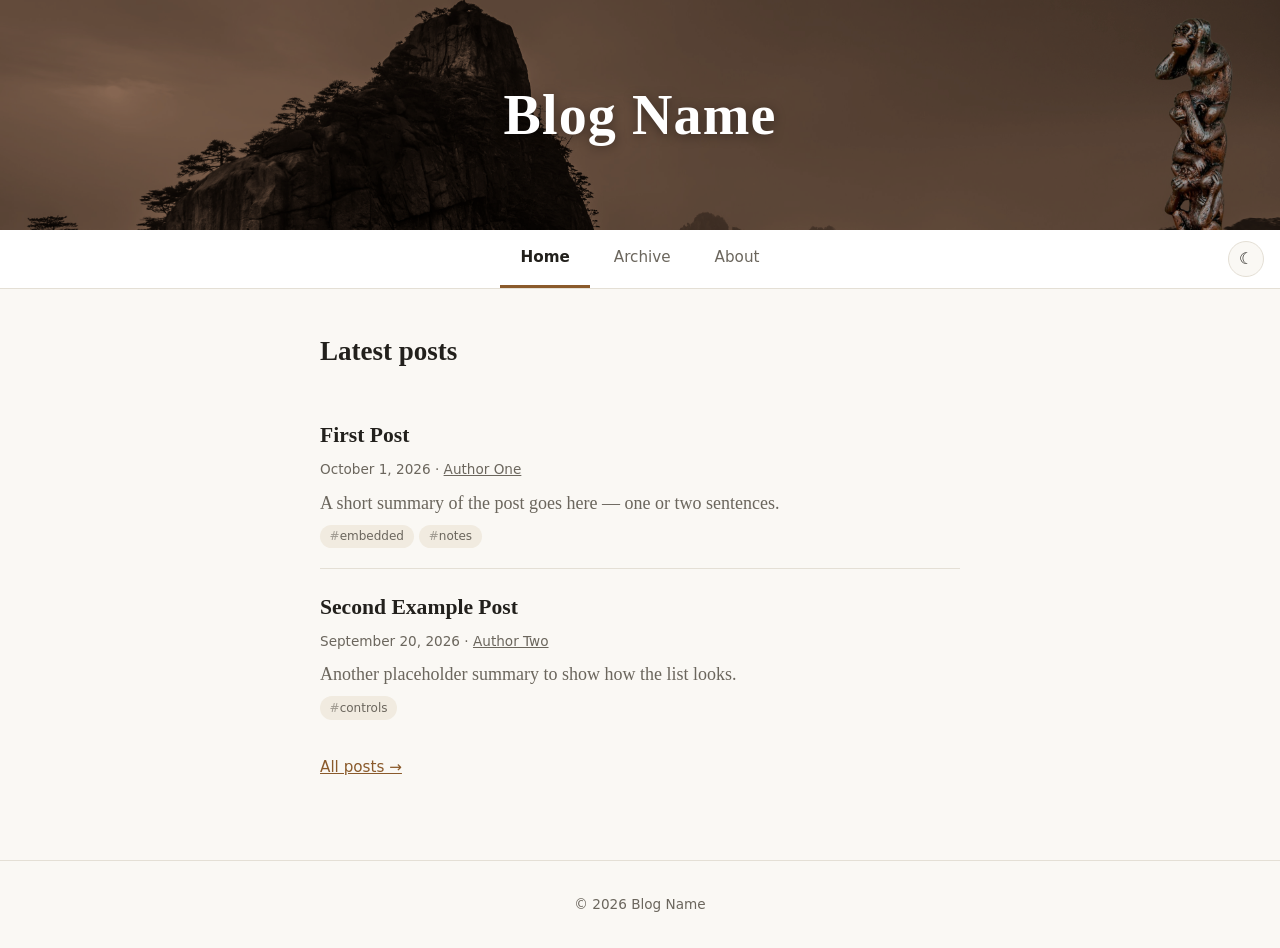
<file: index.html>
<!doctype html>
<html lang="en">
<head>
  <meta charset="utf-8">
  <meta name="viewport" content="width=device-width, initial-scale=1">
  <title>Blog Name</title>
  <link rel="stylesheet" href="style.css">
  <script src="main.js"></script>
</head>
<body>
  <header class="banner">
    <h1><a href="index.html">Blog Name</a></h1>
  </header>

  <nav class="tabs">
    <ul>
      <li><a href="index.html" aria-current="page">Home</a></li>
      <li><a href="archive.html">Archive</a></li>
      <li><a href="about.html">About</a></li>
    </ul>
    <button class="theme-toggle" type="button" aria-label="Toggle dark mode">☾</button>
  </nav>

  <main class="content">
    <h2>Latest posts</h2>
    <ul class="post-list">
      <!-- Newest first. Copy a <li> block for each new post. -->
      <li>
        <h3><a href="posts/2026-10-01-first-post.html">First Post</a></h3>
        <div class="meta">
          <time datetime="2026-10-01">October 1, 2026</time> ·
          <a href="about.html#author-1">Author One</a>
        </div>
        <p>A short summary of the post goes here — one or two sentences.</p>
        <div class="tags">
          <a class="tag" href="archive.html?tag=embedded">embedded</a>
          <a class="tag" href="archive.html?tag=notes">notes</a>
        </div>
      </li>
      <li>
        <h3><a href="#">Second Example Post</a></h3>
        <div class="meta">
          <time datetime="2026-09-20">September 20, 2026</time> ·
          <a href="about.html#author-2">Author Two</a>
        </div>
        <p>Another placeholder summary to show how the list looks.</p>
        <div class="tags">
          <a class="tag" href="archive.html?tag=controls">controls</a>
        </div>
      </li>
    </ul>
    <p class="more"><a href="archive.html">All posts →</a></p>
  </main>

  <footer>© 2026 Blog Name</footer>
</body>
</html>
</file>
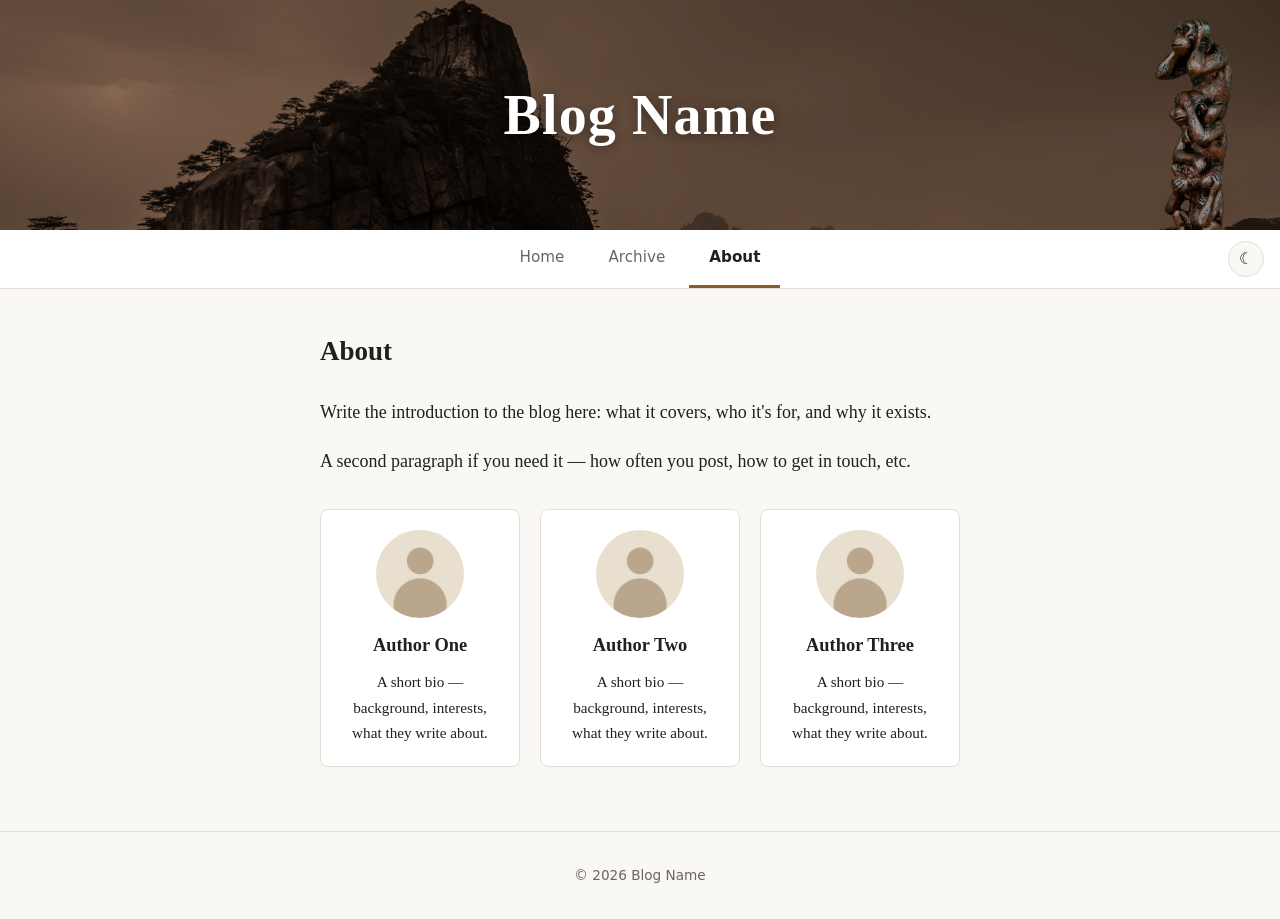
<file: about.html>
<!doctype html>
<html lang="en">
<head>
  <meta charset="utf-8">
  <meta name="viewport" content="width=device-width, initial-scale=1">
  <title>About · Blog Name</title>
  <link rel="stylesheet" href="style.css">
  <script src="main.js"></script>
</head>
<body>
  <header class="banner">
    <h1><a href="index.html">Blog Name</a></h1>
  </header>

  <nav class="tabs">
    <ul>
      <li><a href="index.html">Home</a></li>
      <li><a href="archive.html">Archive</a></li>
      <li><a href="about.html" aria-current="page">About</a></li>
    </ul>
    <button class="theme-toggle" type="button" aria-label="Toggle dark mode">☾</button>
  </nav>

  <main class="content">
    <h2>About</h2>
    <p>Write the introduction to the blog here: what it covers, who it's for, and why it exists.</p>
    <p>A second paragraph if you need it — how often you post, how to get in touch, etc.</p>

    <!--
      One block per author. The id (author-1, ...) is what post bylines link to.
      Photos: put each author's picture in pictures/ as author-1.jpg, author-2.jpg, ...
      (any size; it's cropped to a circle automatically).
    -->
    <section class="authors">
      <div class="author" id="author-1">
        <div class="avatar"><img src="pictures/author-1.jpg" alt="Author One"></div>
        <h3>Author One</h3>
        <p>A short bio — background, interests, what they write about.</p>
      </div>

      <div class="author" id="author-2">
        <div class="avatar"><img src="pictures/author-2.jpg" alt="Author Two"></div>
        <h3>Author Two</h3>
        <p>A short bio — background, interests, what they write about.</p>
      </div>

      <div class="author" id="author-3">
        <div class="avatar"><img src="pictures/author-3.jpg" alt="Author Three"></div>
        <h3>Author Three</h3>
        <p>A short bio — background, interests, what they write about.</p>
      </div>
    </section>
  </main>

  <footer>© 2026 Blog Name</footer>
</body>
</html>
</file>
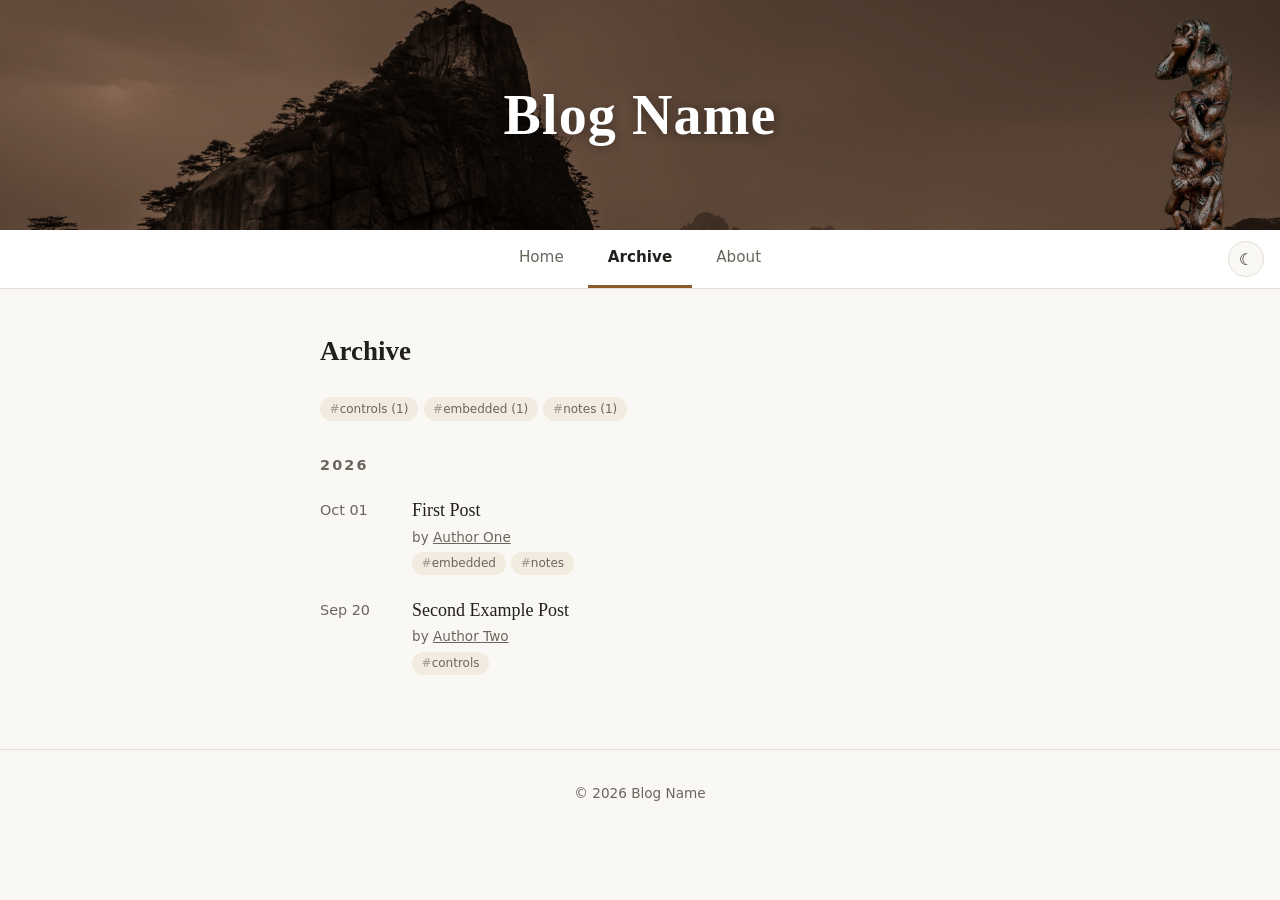
<file: archive.html>
<!doctype html>
<html lang="en">
<head>
  <meta charset="utf-8">
  <meta name="viewport" content="width=device-width, initial-scale=1">
  <title>Archive · Blog Name</title>
  <link rel="stylesheet" href="style.css">
  <script src="main.js"></script>
</head>
<body>
  <header class="banner">
    <h1><a href="index.html">Blog Name</a></h1>
  </header>

  <nav class="tabs">
    <ul>
      <li><a href="index.html">Home</a></li>
      <li><a href="archive.html" aria-current="page">Archive</a></li>
      <li><a href="about.html">About</a></li>
    </ul>
    <button class="theme-toggle" type="button" aria-label="Toggle dark mode">☾</button>
  </nav>

  <main class="content archive">
    <h2>Archive</h2>

    <!-- Filled automatically from the posts' data-tags -->
    <div class="tags all-tags"></div>

    <p class="tag-filter" hidden>
      Showing posts tagged <strong class="tag-name"></strong> · <a href="archive.html">show all</a>
    </p>

    <!--
      One <section class="year"> per year, newest first.
      Each post: <li data-tags="tag1, tag2"> — the tag chips and the filter use these.
    -->
    <section class="year">
      <h3>2026</h3>
      <ul>
        <li data-tags="embedded, notes">
          <time datetime="2026-10-01">Oct 01</time>
          <div class="entry">
            <a href="posts/2026-10-01-first-post.html">First Post</a>
            <div class="meta">by <a href="about.html#author-1">Author One</a></div>
            <div class="tags">
              <a class="tag" href="archive.html?tag=embedded">embedded</a>
              <a class="tag" href="archive.html?tag=notes">notes</a>
            </div>
          </div>
        </li>
        <li data-tags="controls">
          <time datetime="2026-09-20">Sep 20</time>
          <div class="entry">
            <a href="#">Second Example Post</a>
            <div class="meta">by <a href="about.html#author-2">Author Two</a></div>
            <div class="tags">
              <a class="tag" href="archive.html?tag=controls">controls</a>
            </div>
          </div>
        </li>
      </ul>
    </section>
  </main>

  <footer>© 2026 Blog Name</footer>
</body>
</html>
</file>
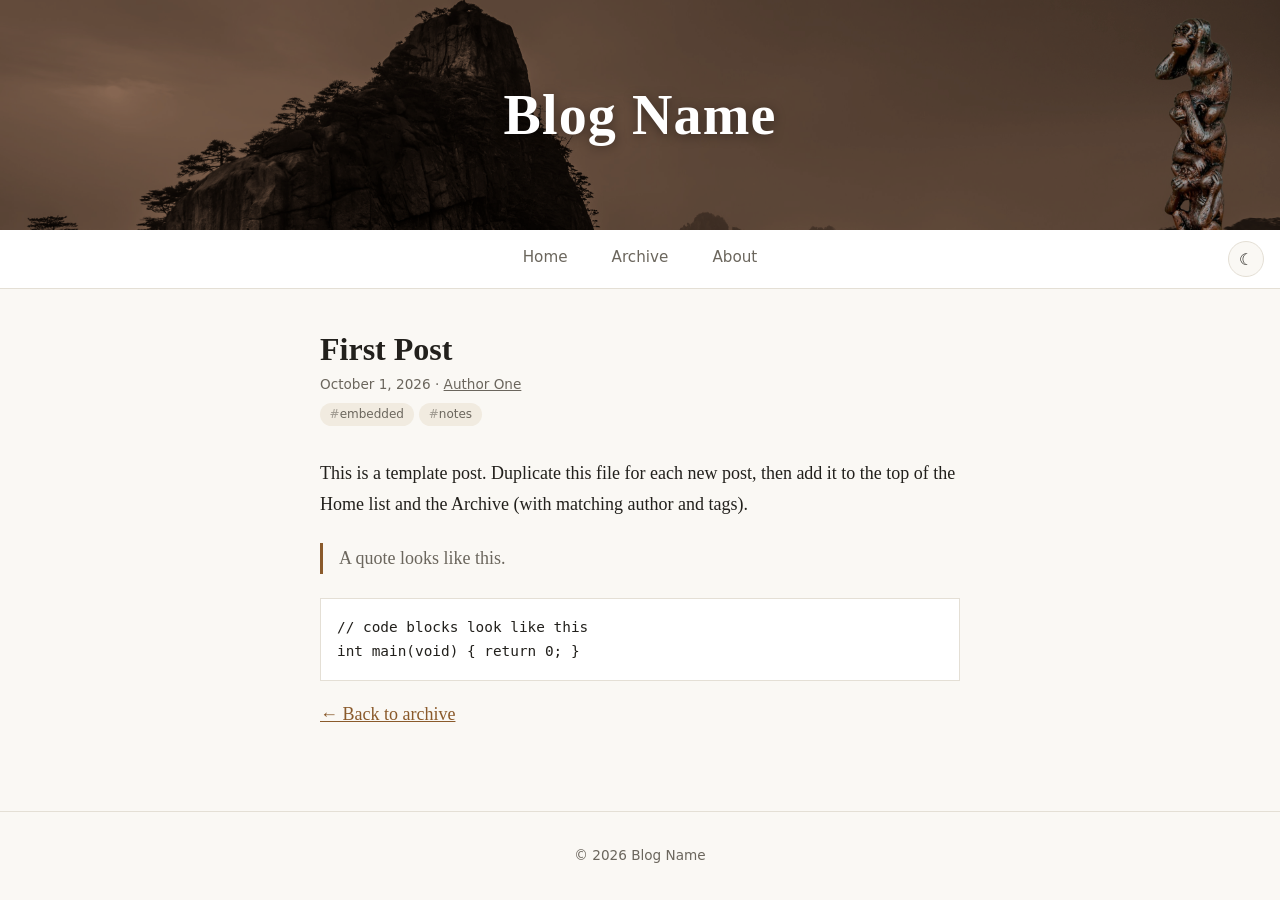
<file: posts/2026-10-01-first-post.html>
<!doctype html>
<html lang="en">
<head>
  <meta charset="utf-8">
  <meta name="viewport" content="width=device-width, initial-scale=1">
  <title>First Post · Blog Name</title>
  <link rel="stylesheet" href="../style.css">
  <script src="../main.js"></script>
</head>
<body>
  <header class="banner">
    <h1><a href="../index.html">Blog Name</a></h1>
  </header>

  <nav class="tabs">
    <ul>
      <li><a href="../index.html">Home</a></li>
      <li><a href="../archive.html">Archive</a></li>
      <li><a href="../about.html">About</a></li>
    </ul>
    <button class="theme-toggle" type="button" aria-label="Toggle dark mode">☾</button>
  </nav>

  <main class="content">
    <article>
      <header>
        <h2>First Post</h2>
        <div class="meta">
          <time datetime="2026-10-01">October 1, 2026</time> ·
          <a href="../about.html#author-1">Author One</a>
        </div>
        <div class="tags">
          <a class="tag" href="../archive.html?tag=embedded">embedded</a>
          <a class="tag" href="../archive.html?tag=notes">notes</a>
        </div>
      </header>

      <p>This is a template post. Duplicate this file for each new post, then add it to the top of the Home list and the Archive (with matching author and tags).</p>

      <blockquote>A quote looks like this.</blockquote>

      <pre><code>// code blocks look like this
int main(void) { return 0; }</code></pre>

      <p><a href="../archive.html">← Back to archive</a></p>
    </article>
  </main>

  <footer>© 2026 Blog Name</footer>
</body>
</html>
</file>
<file: style.css>
/* ---------- Tokens ---------- */
:root {
  --bg: #faf8f4;
  --surface: #ffffff;
  --text: #22201c;
  --muted: #6b665d;
  --accent: #8a5a2b;
  --border: #e4dfd5;
  --tag-bg: #f1ebe0;
  --banner-text: #ffffff;
  --banner-overlay: rgba(0, 0, 0, 0.4);
  --font-body: Georgia, "Times New Roman", serif;
  --font-ui: system-ui, -apple-system, "Segoe UI", sans-serif;
  color-scheme: light;
}

/* Set by the toggle (main.js) */
:root[data-theme="dark"] {
  --bg: #1a1815;
  --surface: #23201c;
  --text: #e9e4da;
  --muted: #a59e91;
  --accent: #d39a5f;
  --border: #3a352e;
  --tag-bg: #2f2b25;
  --banner-overlay: rgba(0, 0, 0, 0.55);
  color-scheme: dark;
}

/* ---------- Base ---------- */
* { box-sizing: border-box; }
[hidden] { display: none !important; }

body {
  margin: 0;
  background: var(--bg);
  color: var(--text);
  font-family: var(--font-body);
  font-size: 1.125rem;
  line-height: 1.7;
}

a { color: var(--accent); }
a:hover { text-decoration: none; }

/* ---------- Banner ---------- */
/* Banner image: drop your photo into pictures/ as banner.jpg (or change the
   filename below). It always fills the banner and scales with the window. */
.banner {
  min-height: clamp(120px, 18vw, 260px);
  display: flex;
  align-items: center;
  justify-content: center;
  padding: 1.25rem 1rem;
  text-align: center;
  color: var(--banner-text);
  background:
    linear-gradient(var(--banner-overlay), var(--banner-overlay)),
    url("pictures/banner.jpg") center / cover no-repeat;
}
.banner h1 {
  margin: 0;
  font-size: clamp(2rem, 5vw, 3.5rem);
  letter-spacing: 0.02em;
  text-shadow: 0 2px 12px rgba(0, 0, 0, 0.4);
}
.banner h1 a { color: inherit; text-decoration: none; }

/* ---------- Tabs ---------- */
.tabs {
  position: sticky;
  top: 0;
  z-index: 10;
  background: var(--surface);
  border-bottom: 1px solid var(--border);
}
.tabs ul {
  list-style: none;
  margin: 0 auto;
  padding: 0;
  display: flex;
  justify-content: center;
  gap: 0.25rem;
}
.tabs a {
  display: block;
  padding: 0.9rem 1.25rem;
  font-family: var(--font-ui);
  font-size: 0.95rem;
  color: var(--muted);
  text-decoration: none;
  border-bottom: 3px solid transparent;
}
.tabs a:hover { color: var(--text); }
.tabs a[aria-current="page"] {
  color: var(--text);
  border-bottom-color: var(--accent);
  font-weight: 600;
}

.theme-toggle {
  position: absolute;
  right: 1rem;
  top: 50%;
  transform: translateY(-50%);
  width: 2.25rem;
  height: 2.25rem;
  border: 1px solid var(--border);
  border-radius: 50%;
  background: var(--bg);
  color: var(--text);
  font-size: 1rem;
  cursor: pointer;
}
.theme-toggle:hover { border-color: var(--accent); }

@media (max-width: 600px) {
  .tabs a { padding: 0.9rem 0.75rem; }
  .theme-toggle { right: 0.5rem; }
  .tabs ul { justify-content: flex-start; padding-left: 0.5rem; }
}

/* ---------- Centered text column ---------- */
/* Fills the window, but never wider than half the screen. */
.content {
  width: 100%;
  max-width: 50vw;
  margin: 0 auto;
  padding: 2.5rem 0 4rem;
}

/* On narrow screens, half the screen is too cramped — use full width with gutters. */
@media (max-width: 900px) {
  .content {
    max-width: none;
    padding-left: 1rem;
    padding-right: 1rem;
  }
}

.content h2 { margin-top: 0; }

/* ---------- Meta + tags ---------- */
.meta {
  font-family: var(--font-ui);
  font-size: 0.85rem;
  color: var(--muted);
}
.meta a { color: inherit; }
.meta a:hover { color: var(--accent); }

.tags {
  display: flex;
  flex-wrap: wrap;
  gap: 0.35rem;
  margin-top: 0.4rem;
}
.tag {
  font-family: var(--font-ui);
  font-size: 0.75rem;
  padding: 0.1rem 0.6rem;
  border-radius: 999px;
  background: var(--tag-bg);
  color: var(--muted);
  text-decoration: none;
}
.tag::before { content: "#"; opacity: 0.6; }
.tag:hover, .tag.active { background: var(--accent); color: var(--bg); }

/* ---------- Post list (Home) ---------- */
.post-list { list-style: none; padding: 0; margin: 0; }
.post-list li {
  padding: 1.25rem 0;
  border-bottom: 1px solid var(--border);
}
.post-list li:last-child { border-bottom: none; }
.post-list h3 { margin: 0 0 0.25rem; font-size: 1.35rem; }
.post-list h3 a { color: var(--text); text-decoration: none; }
.post-list h3 a:hover { color: var(--accent); }
.post-list p { margin: 0.4rem 0 0; color: var(--muted); }

/* ---------- Archive ---------- */
.tag-filter {
  font-family: var(--font-ui);
  font-size: 0.9rem;
  color: var(--muted);
  margin-bottom: 1rem;
}
.all-tags { margin-bottom: 1.5rem; }

.archive h3 {
  font-family: var(--font-ui);
  font-size: 0.9rem;
  letter-spacing: 0.15em;
  color: var(--muted);
  margin: 2rem 0 0.5rem;
}
.archive ul { list-style: none; padding: 0; margin: 0; }
.archive li {
  display: flex;
  gap: 1.25rem;
  padding: 0.6rem 0;
}
.archive li > time {
  flex: 0 0 4.5rem;
  font-family: var(--font-ui);
  font-size: 0.9rem;
  color: var(--muted);
  padding-top: 0.2rem;
}
.archive li .entry > a { color: var(--text); text-decoration: none; }
.archive li .entry > a:hover { color: var(--accent); }
.archive li .tags { margin-top: 0.2rem; }

/* ---------- About: author blocks ---------- */
.authors {
  display: grid;
  grid-template-columns: repeat(3, 1fr);
  gap: 1.25rem;
  margin-top: 2rem;
}
@media (max-width: 900px) {
  .authors { grid-template-columns: 1fr; }
}
.author {
  background: var(--surface);
  border: 1px solid var(--border);
  border-radius: 8px;
  padding: 1.25rem;
  text-align: center;
  scroll-margin-top: 4rem;
}
.author:target { border-color: var(--accent); }
.avatar {
  width: 88px;
  height: 88px;
  margin: 0 auto 0.75rem;
  border-radius: 50%;
  background: var(--tag-bg);
  color: var(--muted);
  display: flex;
  align-items: center;
  justify-content: center;
  font-family: var(--font-ui);
  font-size: 1.5rem;
  font-weight: 600;
  overflow: hidden;
}
.avatar img { width: 100%; height: 100%; object-fit: cover; }
.author h3 { margin: 0 0 0.5rem; font-size: 1.15rem; }
.author p { font-size: 0.95rem; margin: 0; }

/* ---------- Single post ---------- */
article header { margin-bottom: 2rem; }
article h2 { font-size: 2rem; line-height: 1.25; margin-bottom: 0.25rem; }
article img { max-width: 100%; height: auto; }
article pre {
  background: var(--surface);
  border: 1px solid var(--border);
  padding: 1rem;
  overflow-x: auto;
  font-size: 0.9rem;
}
article blockquote {
  margin: 1.5rem 0;
  padding-left: 1rem;
  border-left: 3px solid var(--accent);
  color: var(--muted);
}

.more { font-family: var(--font-ui); font-size: 0.95rem; }

/* ---------- Footer ---------- */
footer {
  text-align: center;
  padding: 2rem 1rem;
  border-top: 1px solid var(--border);
  font-family: var(--font-ui);
  font-size: 0.85rem;
  color: var(--muted);
}
</file>
